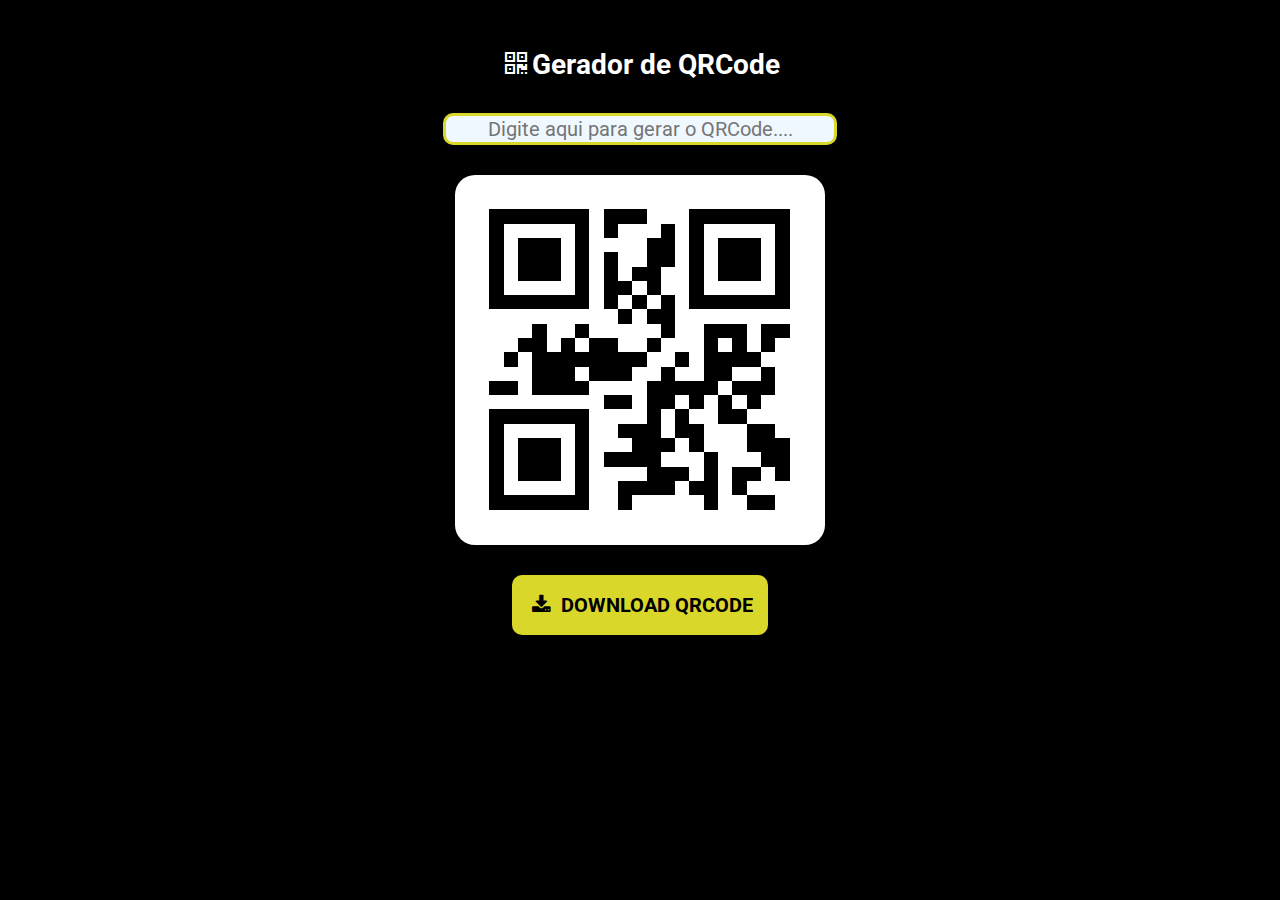
<file: index.html>
<!DOCTYPE html>
<html lang="pt-br">

<head>
  <title>Gerador de QRCode</title>
  <meta http-equiv="Content-Type" content="text/html; charset=UTF-8" />
  <meta name="viewport" content="width=device-width,initial-scale=1,user-scalable=no" />
  <script type="text/javascript" src="js/jquery.min.js"></script>
  <script type="text/javascript" src="js/qrcode.js"></script>
  <link rel="stylesheet" href="https://cdnjs.cloudflare.com/ajax/libs/font-awesome/4.7.0/css/font-awesome.min.css" />
  <link href="https://fonts.googleapis.com/css2?family=Roboto:wght@400;700&display=swap" rel="stylesheet" />
  <link rel="icon" type="image/gif/png" href="img/qr-code.png">
  <style>
    * {
      font-family: 'Roboto', sans-serif;
      margin: 15px;

      font-size: 20px;
    }

    body {
      display: flex;
      background-color: #000000;
      flex-direction: column;
      align-items: center;
      overflow-y: hidden;
    }

    h1 {
      color: white;
      font-size: 28px;
    }

    a#downloadQrCode {
      text-decoration: none;
      background-color: #dad72b;
      color: black;
      padding: 15px;
      border-radius: 10px;
      box-shadow: 5px 5px 5px 0px rgba(0, 0, 0, 0.75);
      font-family: 'Roboto', sans-serif;
      font-weight: 700;

      transition: background-color 0.02s;
    }

    a#downloadQrCode:hover {
      background-color: #8b8a28;
      box-shadow: none;
    }

    i {
      background: none;
      margin: 5px;
    }

    div#qrcode {
      border-radius: 20px;
      padding: 10px;
      background-color: white;
    }

    input[type='text'] {
      border-radius: 10px;
      border: 3px solid #dad72b;
      width: 30vw;
      text-align: center;
      background-color: aliceblue;
      font-weight: 400;
    }

    div#qrcode img {
      margin: 0;
    }

    /* para celular */

    @media only screen and (max-width: 600px) {
      * {
        font-family: 'Roboto', sans-serif;
        margin: 15px;

        font-size: 20px;
      }

      body {
        display: flex;
        background-color: #000000;
        flex-direction: column;
        align-items: center;
      }

      h1 {
        color: white;
        font-size: 25px;
      }

      a#downloadQrCode {
        text-decoration: none;
        background-color: #dad72b;
        color: black;
        padding: 15px;
        border-radius: 10px;
        box-shadow: 5px 5px 5px 0px rgba(0, 0, 0, 0.75);
        font-family: 'Roboto', sans-serif;
        font-weight: 700;

        transition: background-color 0.02s;
      }

      a#downloadQrCode:hover {
        background-color: #8b8a28;
        box-shadow: none;
      }

      i {
        background: none;
        margin: 8px;
      }

      div#qrcode {
        border-radius: 10px;
        padding: 10px;
        background-color: white;
      }

      input[type='text'] {
        border-radius: 10px;
        border: 3px solid #dad72b;
        width: 60vw;
        text-align: center;
        background-color: aliceblue;
        font-weight: 400;
      }

      div#qrcode img {
        margin: 0;
      }
    }
  </style>
</head>

<body>
  <h1><i class="fa fa-qrcode" aria-hidden="true"></i>Gerador de QRCode</h1>
  <input id="text" type="text" placeholder="Digite aqui para gerar o QRCode...." onkeyup="makeCode()" maxlength="192" />
  <div id="qrcode"></div>
  <a id="downloadQrCode" download><i class="fa fa-download" aria-hidden="true"></i> DOWNLOAD QRCODE</a>



  <script type="text/javascript">
    var qrcode = new QRCode(document.getElementById('qrcode'), {
      width: 300,
      height: 300,
      border: 25,
    });

    async function makeCode() {
      var elText = document.getElementById('text');

      // if (!elText.value) {
      //   alert('Input a text');
      //   elText.focus();
      //   return;
      // }
      await qrcode.makeCode(elText.value);
      let img = document.getElementsByTagName('img')[0].getAttribute('src');
      let download = document.getElementById('downloadQrCode');
      download.setAttribute('href', img);
    }

    makeCode();

    $('#text')
      .on('blur', function () {
        makeCode();
      })
      .on('keydown', function (e) {
        if (e.keyCode == 13) {
          makeCode();
        }
      });
  </script>
</body>

</html>
</file>
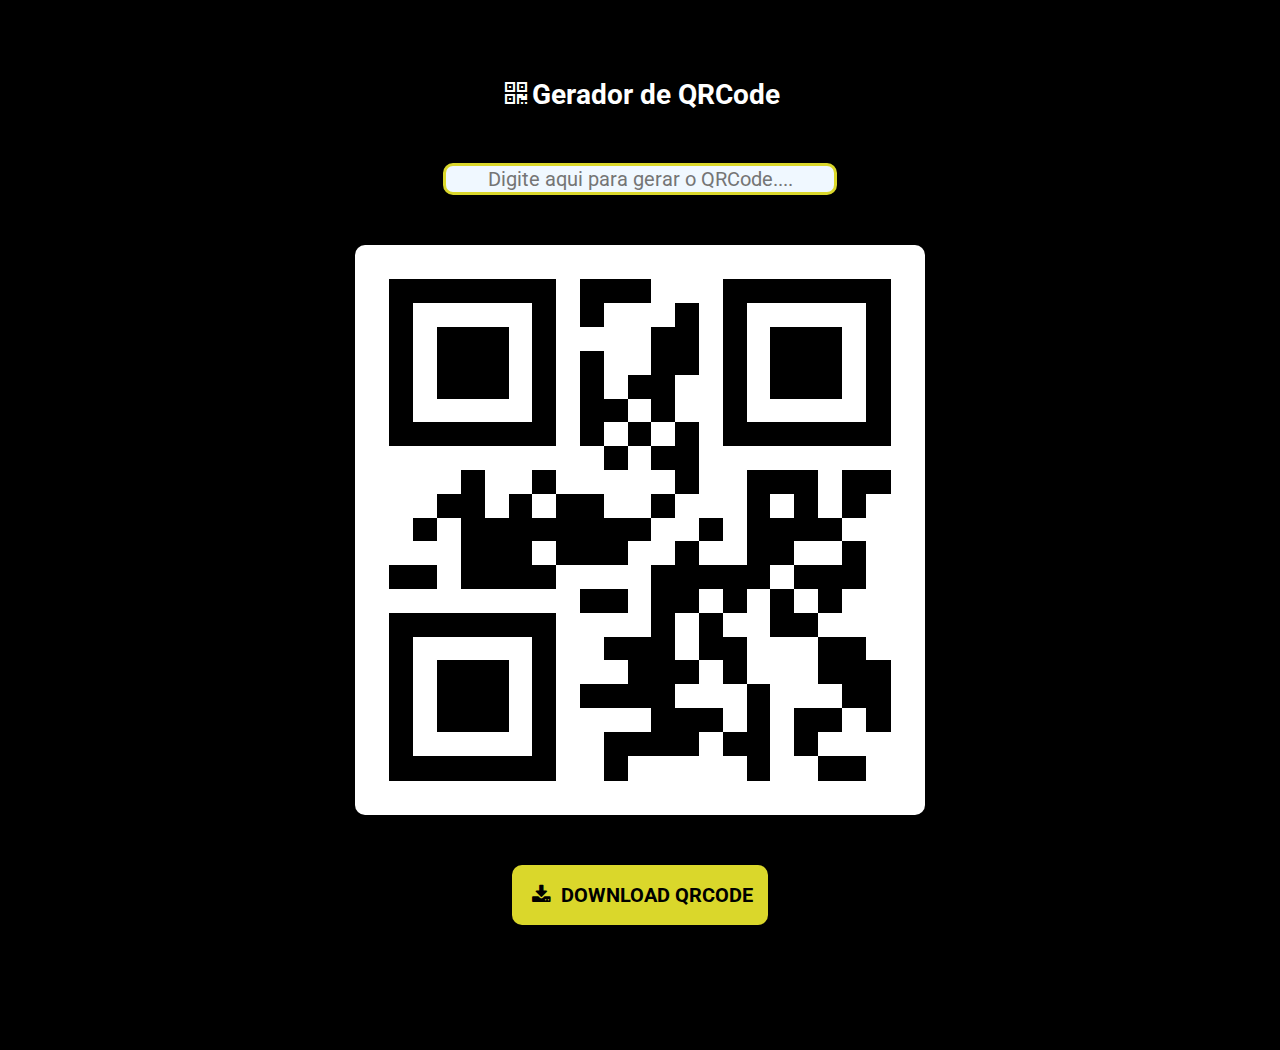
<file: qrcode.html>
<!DOCTYPE html>
<html lang="pt-br">
  <head>
    <title>Gerador de QRCode</title>
    <meta http-equiv="Content-Type" content="text/html; charset=UTF-8" />
    <meta
      name="viewport"
      content="width=device-width,initial-scale=1,user-scalable=no"
    />
    <script
      type="text/javascript"
      src="js/jquery.min.js"
    ></script>
    <script
      type="text/javascript"
      src="js/qrcode.js"
    ></script>
    <link
      rel="stylesheet"
      href="https://cdnjs.cloudflare.com/ajax/libs/font-awesome/4.7.0/css/font-awesome.min.css"
    />
    <link
      href="https://fonts.googleapis.com/css2?family=Roboto:wght@400;700&display=swap"
      rel="stylesheet"
    />
    <link rel="icon" type="image/gif/png" href="img/qr-code.png">
    <style>
      * {
        font-family: 'Roboto', sans-serif;
        margin: 25px;
        background-color: #000000;
        font-size: 20px;
      }
      body {
        display: flex;
        flex-direction: column;
        align-items: center;
      }
      h1 {
        color: white;
        font-size: 28px;
      }

      a#downloadQrCode {
        text-decoration: none;
        background-color: #dad72b;
        color: black;
        padding: 15px;
        border-radius: 10px;
        box-shadow: 5px 5px 5px 0px rgba(0, 0, 0, 0.75);
        font-family: 'Roboto', sans-serif;
        font-weight: 700;

        transition: background-color 0.02s;
      }
      a#downloadQrCode:hover {
        background-color: #8b8a28;
        box-shadow: none;
      }

      i {
        background: none;
        margin: 5px;
      }

      div#qrcode {
        border-radius: 10px;
        padding: 10px;
        background-color: white;
      }
      input[type='text'] {
        border-radius: 10px;
        border: 3px solid #dad72b;
        width: 30vw;
        text-align: center;
        background-color: aliceblue;
        font-weight: 400;
      }

      div#qrcode img {
        margin: 0;
      }
      
      .github{
        display: flex;
        align-items: flex-end;
        justify-content: flex-end;
        color: white;
        margin-right: 5%;
      }
    </style>
  </head>
  <body>
    <h1><i class="fa fa-qrcode" aria-hidden="true"></i>Gerador de QRCode</h1>
    <input
      id="text"
      type="text"
      placeholder="Digite aqui para gerar o QRCode...."
      onkeyup="makeCode()"
      maxlength="192"
    />
    <div id="qrcode"></div>
    <a id="downloadQrCode" download
      ><i class="fa fa-download" aria-hidden="true"></i> DOWNLOAD QRCODE</a
    >
    
       
    <a href="github.com/zeguil" class="github"></a>
        
    
    <script type="text/javascript">
      var qrcode = new QRCode(document.getElementById('qrcode'), {
        width: 500,
        height: 500,
        border: 25,
      });

      async function makeCode() {
        var elText = document.getElementById('text');

        // if (!elText.value) {
        //   alert('Input a text');
        //   elText.focus();
        //   return;
        // }
        await qrcode.makeCode(elText.value);
        let img = document.getElementsByTagName('img')[0].getAttribute('src');
        let download = document.getElementById('downloadQrCode');
        download.setAttribute('href', img);
      }

      makeCode();

      $('#text')
        .on('blur', function () {
          makeCode();
        })
        .on('keydown', function (e) {
          if (e.keyCode == 13) {
            makeCode();
          }
        });
    </script>
  </body>
</html>
</file>
